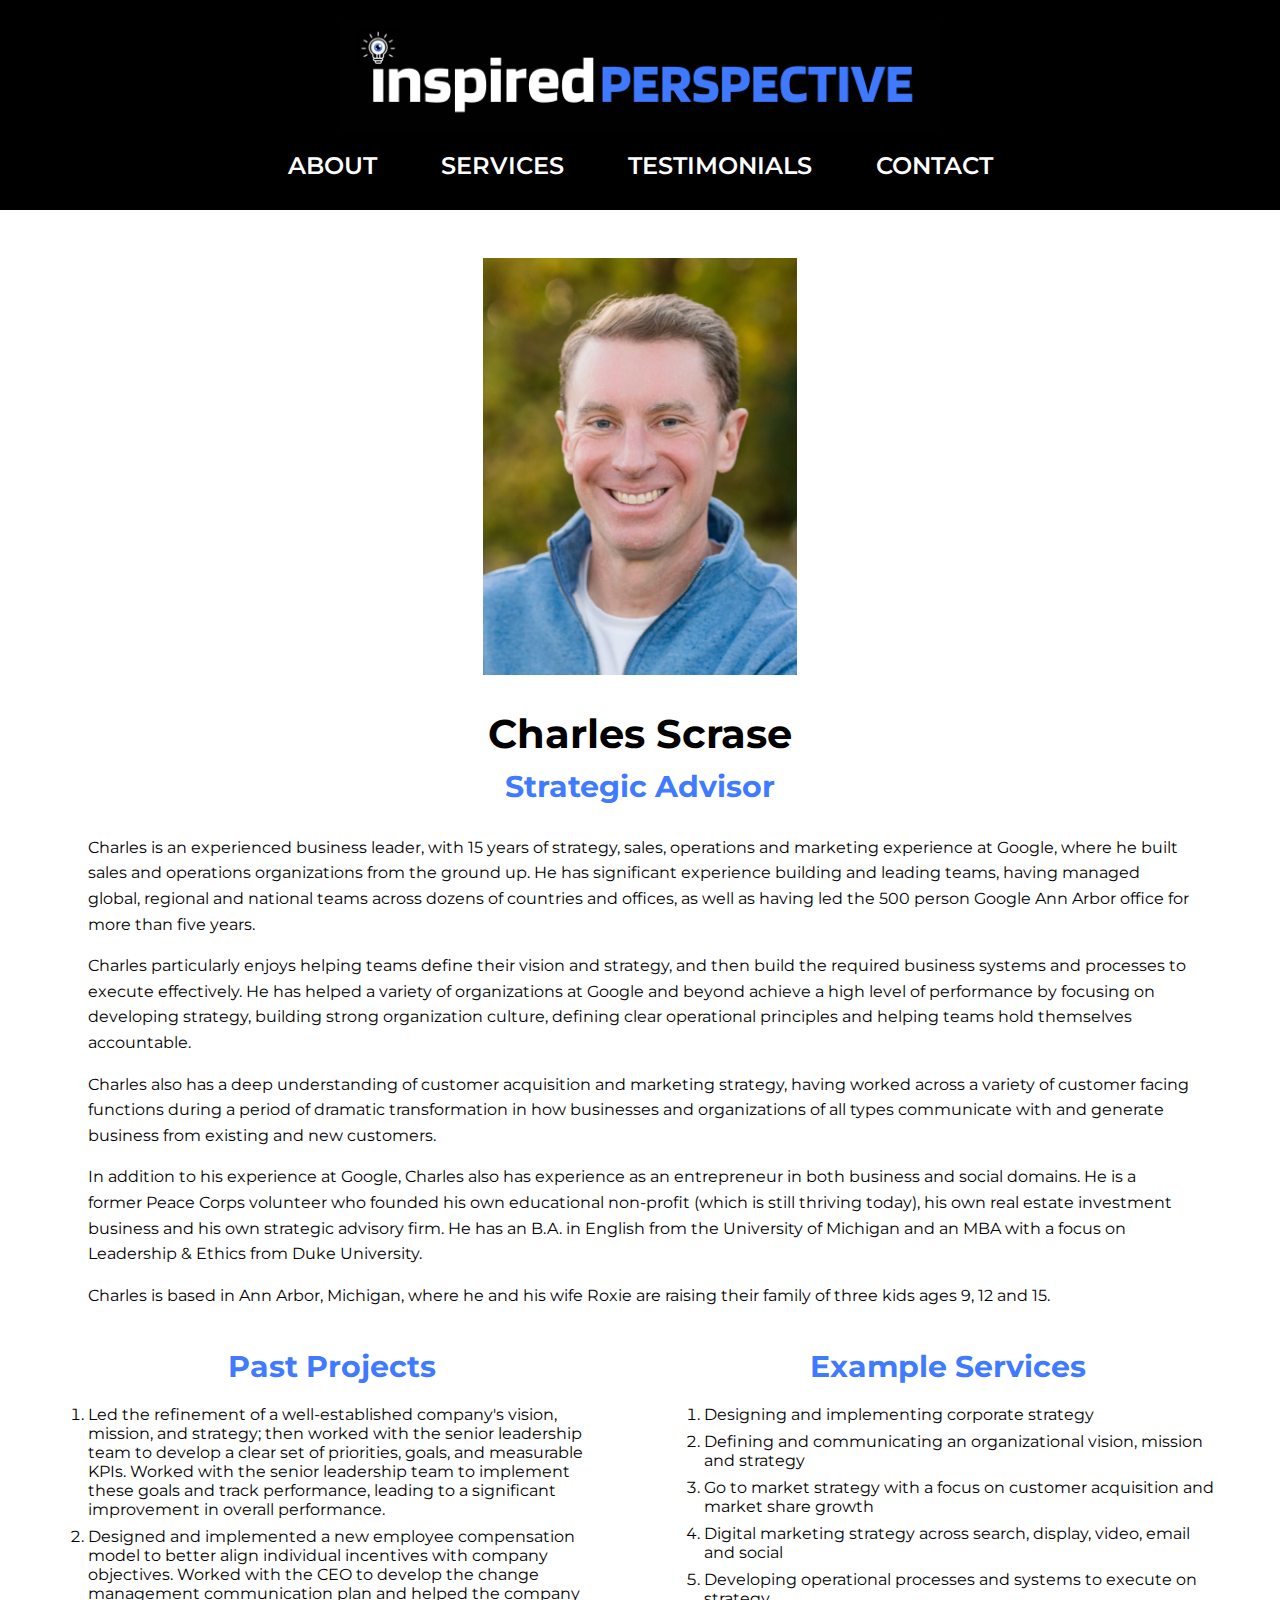
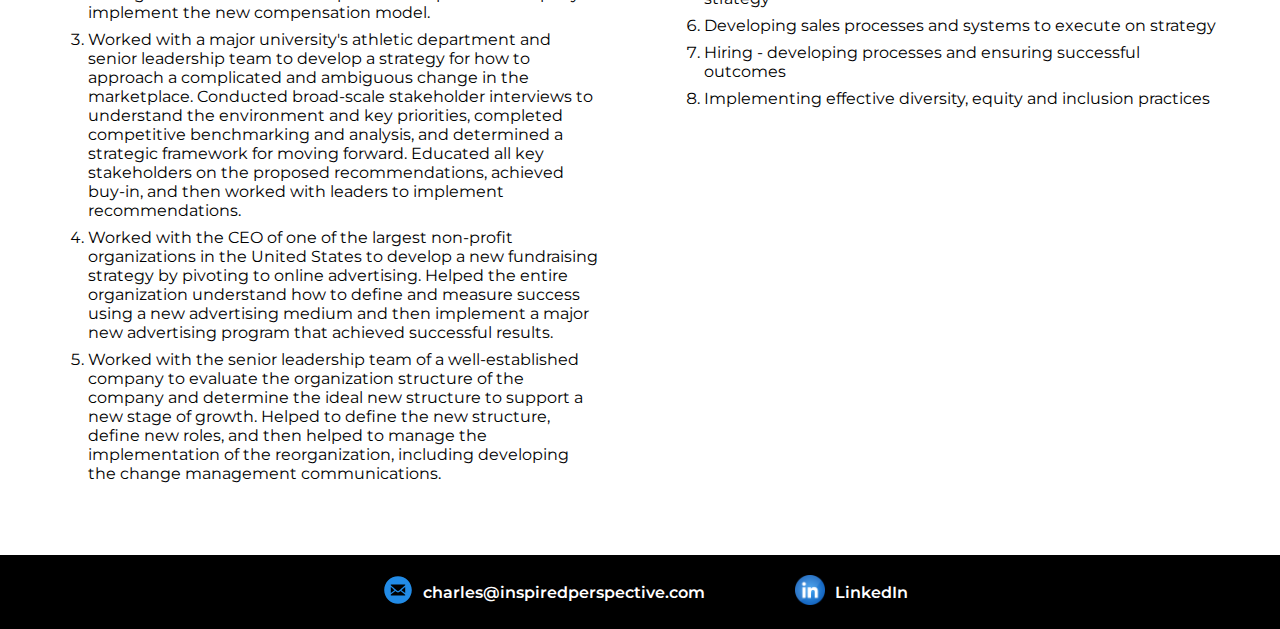
<file: index.html>
<!DOCTYPE html>
<html lang="en">
<head>
    <meta charset="UTF-8">
    <meta name="viewport" content="width=device-width, initial-scale=1.0">
    <title>Inspired Perspective</title>
    <link rel="icon" href="assets/insper-logo.jpg" type="image/jpeg">
    <link rel="stylesheet" href="styles.css">
    <link href="https://fonts.googleapis.com/css2?family=Montserrat:wght@400;600&display=swap" rel="stylesheet">
</head>
<body>
    <header>
        <a href = "#main" class="skip-link">Skip to Main Content</a>
        
        <nav class="navbar">
            <div class="logo">
                <a href="index.html">
                    <img src="assets/insper-logofull.png" alt="Inspired Perspective Logo" class="logofull">
                </a>
            </div>
            <ul class="nav-links">
                <li><a href="index.html">ABOUT</a></li>
                <li><a href="services.html">SERVICES</a></li>
                <li><a href="testimonials.html">TESTIMONIALS</a></li>
                <li><a href="contact.html">CONTACT</a></li>
            </ul>
        </nav>

        <nav id="hamburger-nav">
            <div class="logo">
                <a href="index.html">
                    <img src="assets/insper-logofull.png" alt="Inspired Perspective Logo" class="ham-logofull">
                </a>
            </div>
            <div class="hamburger-menu">
                <div class="hamburger-icon" onclick="toggleMenu()">
                    <span></span>
                    <span></span>
                    <span></span>
                </div>
                <div class="menu-links">
                    <ul>
                        <li><a href="index.html" onclick="toggleMenu()">ABOUT</a></li>
                        <li><a href="services.html" onclick="toggleMenu()">SERVICES</a></li>
                        <li><a href="testimonials.html" onclick="toggleMenu()">TESTIMONIALS</a></li>
                        <li><a href="contact.html" onclick="toggleMenu()">CONTACT</a></li>
                    </ul>
                </div>
            </div>
        </nav>

    </header>

    <main id="main">
        <div class="about-header">
            <img src="assets/headshot.png" alt="Charles Scrase headshot" class="headshot">
            <div class="about-titles">
                <h1 class="about-name">Charles Scrase</h1>
                <h2 class="about-role">Strategic Advisor</h2>
            </div>
        </div>
        <div class="about-bio">
            <!--editable:bio-->
            <p class="about-bio-p">Charles is an experienced business leader, with 15 years of strategy, sales, operations and marketing experience at Google, where he built sales and operations organizations from the ground up.  He has significant experience building and leading teams, having managed global, regional and national teams across dozens of countries and offices, as well as having led the 500 person Google Ann Arbor office for more than five years.</p>
            <p class="about-bio-p">Charles particularly enjoys helping teams define their vision and strategy, and then build the required business systems and processes to execute effectively.  He has helped a variety of organizations at Google and beyond achieve a high level of performance by focusing on developing strategy, building strong organization culture, defining clear operational principles and helping teams hold themselves accountable.</p>
            <p class="about-bio-p">Charles also has a deep understanding of customer acquisition and marketing strategy, having worked across a variety of customer facing functions during a period of dramatic transformation in how businesses and organizations of all types communicate with and generate business from existing and new customers.</p>
            <p class="about-bio-p">In addition to his experience at Google, Charles also has experience as an entrepreneur in both business and social domains.  He is a former Peace Corps volunteer who founded his own educational non-profit (which is still thriving today), his own real estate investment business and his own strategic advisory firm.  He has an B.A. in English from the University of Michigan and an MBA with a focus on Leadership & Ethics from Duke University.</p>
            <p class="about-bio-p">Charles is based in Ann Arbor, Michigan, where he and his wife Roxie are raising their family of three kids ages 9, 12 and 15.</p>
            <!--endeditable-->
        </div>
        <div class="about-content">
            <div class="past-projects">
                <h2 class="about-projects-header">Past Projects</h2>
                <ol class="about-projects-list">
                    <!--editable:past_projects-->
                    <li>Led the refinement of a well-established company's vision, mission, and strategy; then worked with the senior leadership team to develop a clear set of priorities, goals, and measurable KPIs. Worked with the senior leadership team to implement these goals and track performance, leading to a significant improvement in overall performance.</li>
                    <li>Designed and implemented a new employee compensation model to better align individual incentives with company objectives. Worked with the CEO to develop the change management communication plan and helped the company implement the new compensation model.</li>
                    <li>Worked with a major university's athletic department and senior leadership team to develop a strategy for how to approach a complicated and ambiguous change in the marketplace. Conducted broad-scale stakeholder interviews to understand the environment and key priorities, completed competitive benchmarking and analysis, and determined a strategic framework for moving forward. Educated all key stakeholders on the proposed recommendations, achieved buy-in, and then worked with leaders to implement recommendations.</li>
                    <li>Worked with the CEO of one of the largest non-profit organizations in the United States to develop a new fundraising strategy by pivoting to online advertising. Helped the entire organization understand how to define and measure success using a new advertising medium and then implement a major new advertising program that achieved successful results.</li>
                    <li>Worked with the senior leadership team of a well-established company to evaluate the organization structure of the company and determine the ideal new structure to support a new stage of growth. Helped to define the new structure, define new roles, and then helped to manage the implementation of the reorganization, including developing the change management communications.</li>
                    <!--endeditable-->
                </ol>
            </div>
            <div class="example-services">   
                <h2 class="about-services-header">Example Services</h2>
                <ol class="about-services-list">
                    <!--editable:example_services-->
                    <li>Designing and implementing corporate strategy</li>
                    <li>Defining and communicating an organizational vision, mission and strategy</li>
                    <li>Go to market strategy with a focus on customer acquisition and market share growth</li>
                    <li>Digital marketing strategy across search, display, video, email and social</li>
                    <li>Developing operational processes and systems to execute on strategy</li>
                    <li>Developing sales processes and systems to execute on strategy</li>
                    <li>Hiring - developing processes and ensuring successful outcomes</li>
                    <li>Implementing effective diversity, equity and inclusion practices</li>
                    <!--endeditable-->
                </ol>
            </div>
        </div>
    </main>

    <footer>
        <div class="footer-email">
            <a href="mailto:charles@inspiredperspective.com">
                <img src="assets/email-logo.svg" alt="Email logo">
            </a>            
            <a href="mailto:charles@inspiredperspective.com">charles@inspiredperspective.com</a>
        </div>
        <div class="footer-linkedin">
            <a href="https://www.linkedin.com/in/charlesscrase/">
                <img src="assets/linkedin-logo.png" alt="LinkedIn logo">
            </a>
            <a href="https://www.linkedin.com/in/charlesscrase/">LinkedIn</a>
        </div>
    </footer>
    <script src="script.js"></script>
</body>
</html>
</file>
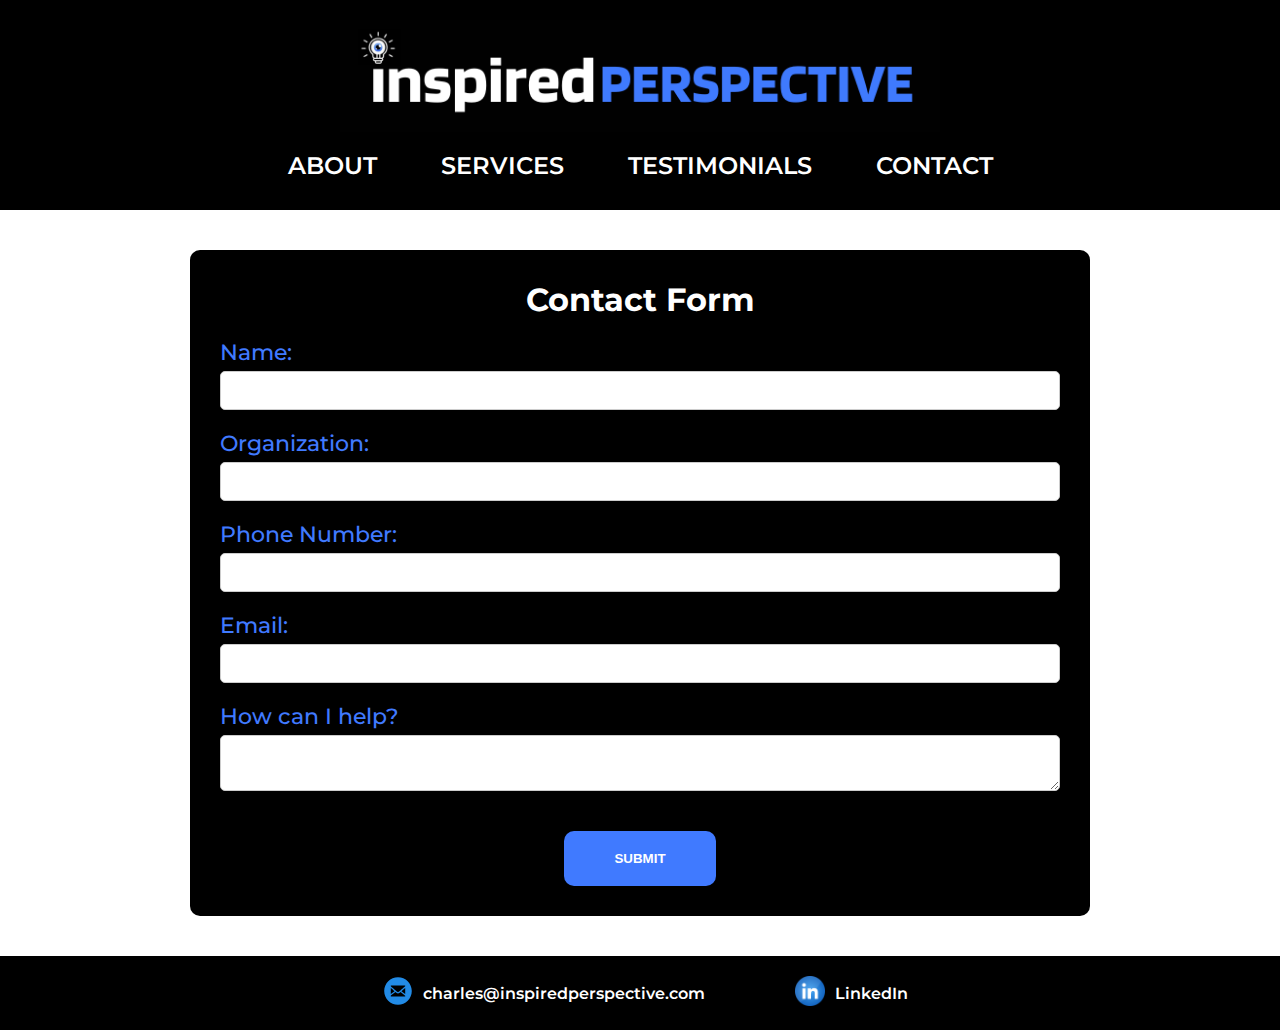
<file: contact.html>
<!DOCTYPE html>
<html lang="en">
<head>
    <meta charset="UTF-8">
    <meta name="viewport" content="width=device-width, initial-scale=1.0">
    <title>Contact</title>
    <link rel="icon" href="assets/insper-logo.jpg" type="image/jpeg">
    <link rel="stylesheet" href="styles.css">
    <link href="https://fonts.googleapis.com/css2?family=Montserrat:wght@400;600&display=swap" rel="stylesheet">
</head>
<body>
    <header>
        <a href = "#main" class="skip-link">Skip to Main Content</a>
        <nav class="navbar">
            <div class="logo">
                <a href="index.html">
                    <img src="assets/insper-logofull.png" alt="Inspired Perspective Logo" class="logofull">
                </a>
            </div>
            <ul class="nav-links">
                <li><a href="index.html">ABOUT</a></li>
                <li><a href="services.html">SERVICES</a></li>
                <li><a href="testimonials.html">TESTIMONIALS</a></li>
                <li><a href="contact.html">CONTACT</a></li>
            </ul>
        </nav>

        <nav id="hamburger-nav">
            <div class="logo">
                <a href="index.html">
                    <img src="assets/insper-logofull.png" alt="Inspired Perspective Logo" class="ham-logofull">
                </a>
            </div>
            <div class="hamburger-menu">
                <div class="hamburger-icon" onclick="toggleMenu()">
                    <span></span>
                    <span></span>
                    <span></span>
                </div>
                <div class="menu-links">
                    <ul>
                        <li><a href="index.html" onclick="toggleMenu()">ABOUT</a></li>
                        <li><a href="services.html" onclick="toggleMenu()">SERVICES</a></li>
                        <li><a href="testimonials.html" onclick="toggleMenu()">TESTIMONIALS</a></li>
                        <li><a href="contact.html" onclick="toggleMenu()">CONTACT</a></li>
                    </ul>
                </div>
            </div>
        </nav>
    </header>

    <main id="main">
        <div class="contact-content">
            <h1 class="contact-header">Contact Form</h1>
            <form
                action="https://formspree.io/f/xqakpday"
                method="POST"
            >
                <label>
                    Name:
                    <input type="text" name="name">
                </label>
                <label>
                    Organization:
                    <input type="text" name="organization">
                </label>
                <label>
                    Phone Number:
                    <input type="tel" name="phone">
                </label>
                <label>
                    Email:
                    <input type="email" name="email">
                </label>
                <label>
                    How can I help?
                    <textarea name="message"></textarea>
                </label>
                <button type="submit">Submit</button>
            </form>
        </div>
    </main>

    <footer>
        <div class="footer-email">
            <a href="mailto:charles@inspiredperspective.com">
                <img src="assets/email-logo.svg" alt="Email logo">
            </a>            
            <a href="mailto:charles@inspiredperspective.com">charles@inspiredperspective.com</a>
        </div>
        <div class="footer-linkedin">
            <a href="www.linkedin.com/in/charlesscrase/">
            <img src="assets/linkedin-logo.png" alt="LinkedIn logo">
            </a>
            <a href="www.linkedin.com/in/charlesscrase/">LinkedIn</a>
        </div>
    </footer>
    <script src="script.js"></script>
</body>
</html>
</file>
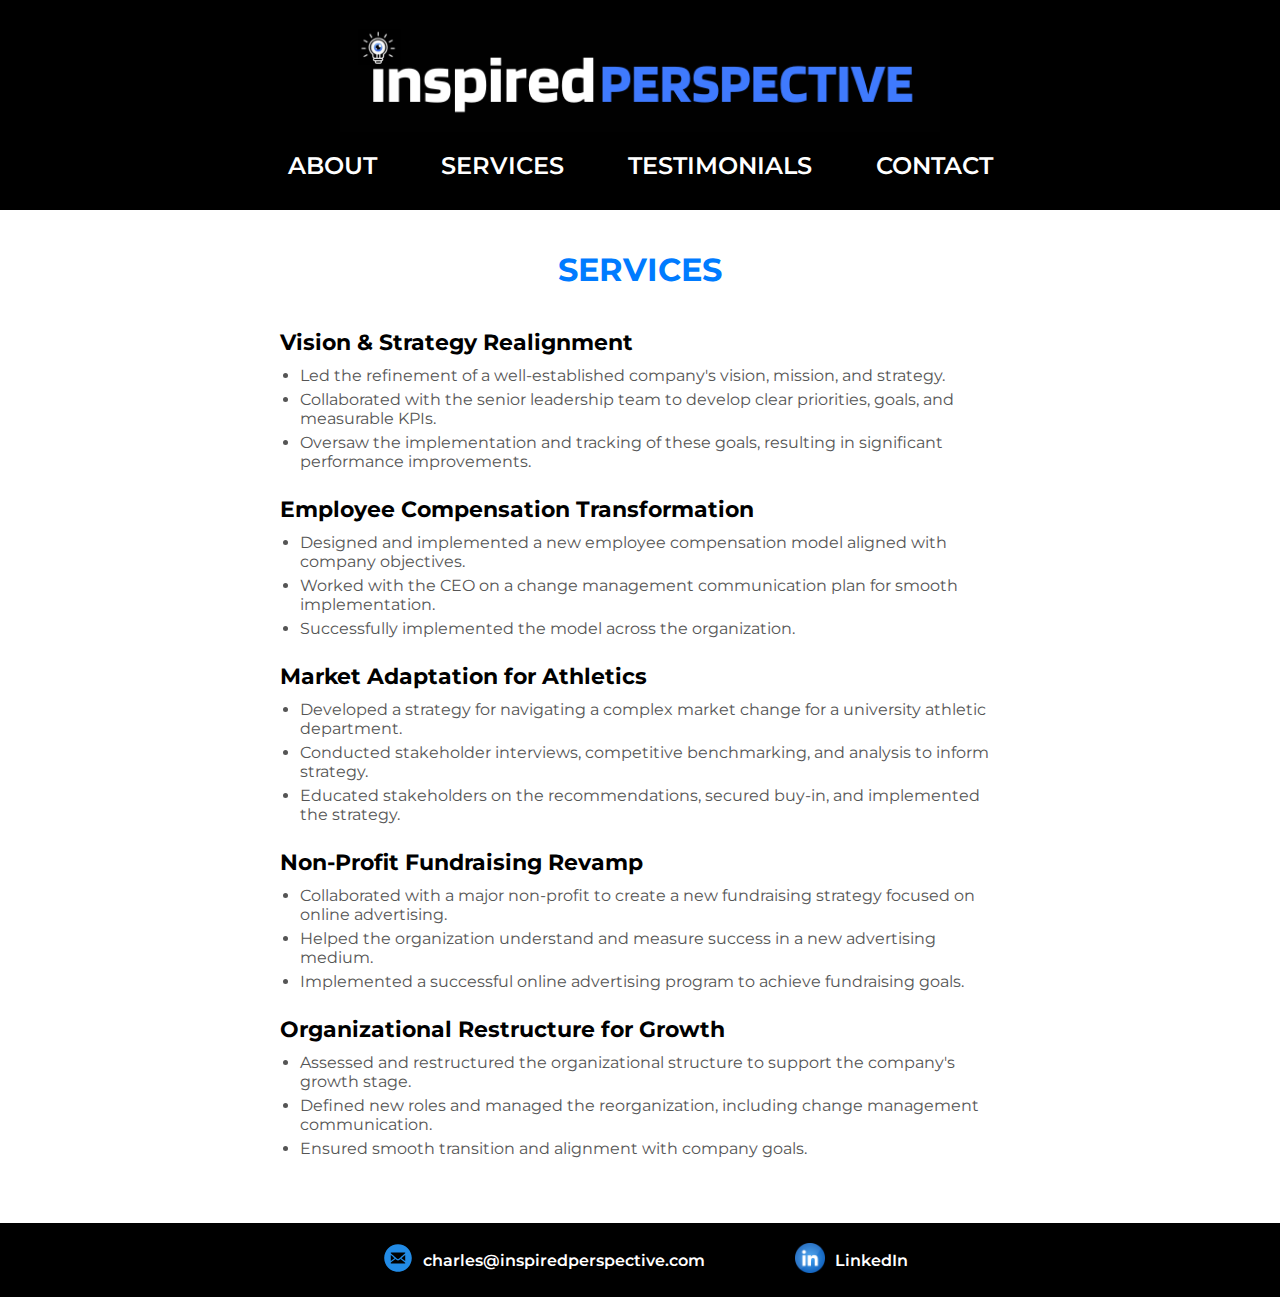
<file: services.html>
<!DOCTYPE html>
<html lang="en">
<head>
    <meta charset="UTF-8">
    <meta name="viewport" content="width=device-width, initial-scale=1.0">
    <title>Services</title>
    <link rel="icon" href="assets/insper-logo.jpg" type="image/jpeg">
    <link rel="stylesheet" href="styles.css">
    <link href="https://fonts.googleapis.com/css2?family=Montserrat:wght@400;600&display=swap" rel="stylesheet">
</head>
<body>
    <header>
        <a href = "#main" class="skip-link">Skip to Main Content</a>
        
        <nav class="navbar">
            <div class="logo">
                <a href="index.html">
                    <img src="assets/insper-logofull.png" alt="Inspired Perspective Logo" class="logofull">
                </a>
            </div>
            <ul class="nav-links">
                <li><a href="index.html">ABOUT</a></li>
                <li><a href="services.html">SERVICES</a></li>
                <li><a href="testimonials.html">TESTIMONIALS</a></li>
                <li><a href="contact.html">CONTACT</a></li>
            </ul>
        </nav>

        <nav id="hamburger-nav">
            <div class="logo">
                <a href="index.html">
                    <img src="assets/insper-logofull.png" alt="Inspired Perspective Logo" class="ham-logofull">
                </a>
            </div>
            <div class="hamburger-menu">
                <div class="hamburger-icon" onclick="toggleMenu()">
                    <span></span>
                    <span></span>
                    <span></span>
                </div>
                <div class="menu-links">
                    <ul>
                        <li><a href="index.html" onclick="toggleMenu()">ABOUT</a></li>
                        <li><a href="services.html" onclick="toggleMenu()">SERVICES</a></li>
                        <li><a href="testimonials.html" onclick="toggleMenu()">TESTIMONIALS</a></li>
                        <li><a href="contact.html" onclick="toggleMenu()">CONTACT</a></li>
                    </ul>
                </div>
            </div>
        </nav>
    </header>

    <main id="main">
        <h1 class="services-header">SERVICES</h1>
        <div class="all-service-projects">
            <!--editable:service_projects-->

            <div class="service-project">
                <h2><!--editable:title-->Vision & Strategy Realignment<!--endeditable--></h2>
                <ul>
                    <!--editable:details-->
                    <li>Led the refinement of a well-established company's vision, mission, and strategy.</li>
                    <li>Collaborated with the senior leadership team to develop clear priorities, goals, and measurable KPIs.</li>
                    <li>Oversaw the implementation and tracking of these goals, resulting in significant performance improvements.</li>
                    <!--endeditable-->
                </ul>
            </div>
            
            <div class="service-project">
                <h2><!--editable:title-->Employee Compensation Transformation<!--endeditable--></h2>
                <ul>
                    <!--editable:details-->
                    <li>Designed and implemented a new employee compensation model aligned with company objectives.</li>
                    <li>Worked with the CEO on a change management communication plan for smooth implementation.</li>
                    <li>Successfully implemented the model across the organization.</li>
                    <!--endeditable-->
                </ul>
            </div>
            
            <div class="service-project">
                <h2><!--editable:title-->Market Adaptation for Athletics<!--endeditable--></h2>
                <ul>
                    <!--editable:details-->
                    <li>Developed a strategy for navigating a complex market change for a university athletic department.</li>
                    <li>Conducted stakeholder interviews, competitive benchmarking, and analysis to inform strategy.</li>
                    <li>Educated stakeholders on the recommendations, secured buy-in, and implemented the strategy.</li>
                    <!--endeditable-->
                </ul>
            </div>
            
            <div class="service-project">
                <h2><!--editable:title-->Non-Profit Fundraising Revamp<!--endeditable--></h2>
                <ul>
                    <!--editable:details-->
                    <li>Collaborated with a major non-profit to create a new fundraising strategy focused on online advertising.</li>
                    <li>Helped the organization understand and measure success in a new advertising medium.</li>
                    <li>Implemented a successful online advertising program to achieve fundraising goals.</li>
                    <!--endeditable-->
                </ul>
            </div>
            
            <div class="service-project">
                <h2><!--editable:title-->Organizational Restructure for Growth<!--endeditable--></h2>
                <ul>
                    <!--editable:details-->
                    <li>Assessed and restructured the organizational structure to support the company's growth stage.</li>
                    <li>Defined new roles and managed the reorganization, including change management communication.</li>
                    <li>Ensured smooth transition and alignment with company goals.</li>
                    <!--endeditable-->
                </ul>
            </div> 
            <!--endeditable-->
        </div>
    </main>

    <footer>
        <div class="footer-email">
            <a href="mailto:charles@inspiredperspective.com">
                <img src="assets/email-logo.svg" alt="Email logo">
            </a>            
            <a href="mailto:charles@inspiredperspective.com">charles@inspiredperspective.com</a>
        </div>
        <div class="footer-linkedin">
            <a href="www.linkedin.com/in/charlesscrase/">
            <img src="assets/linkedin-logo.png" alt="LinkedIn logo">
            </a>
            <a href="www.linkedin.com/in/charlesscrase/">LinkedIn</a>
        </div>
    </footer>
    <script src="script.js"></script>
</body>
</html>
</file>
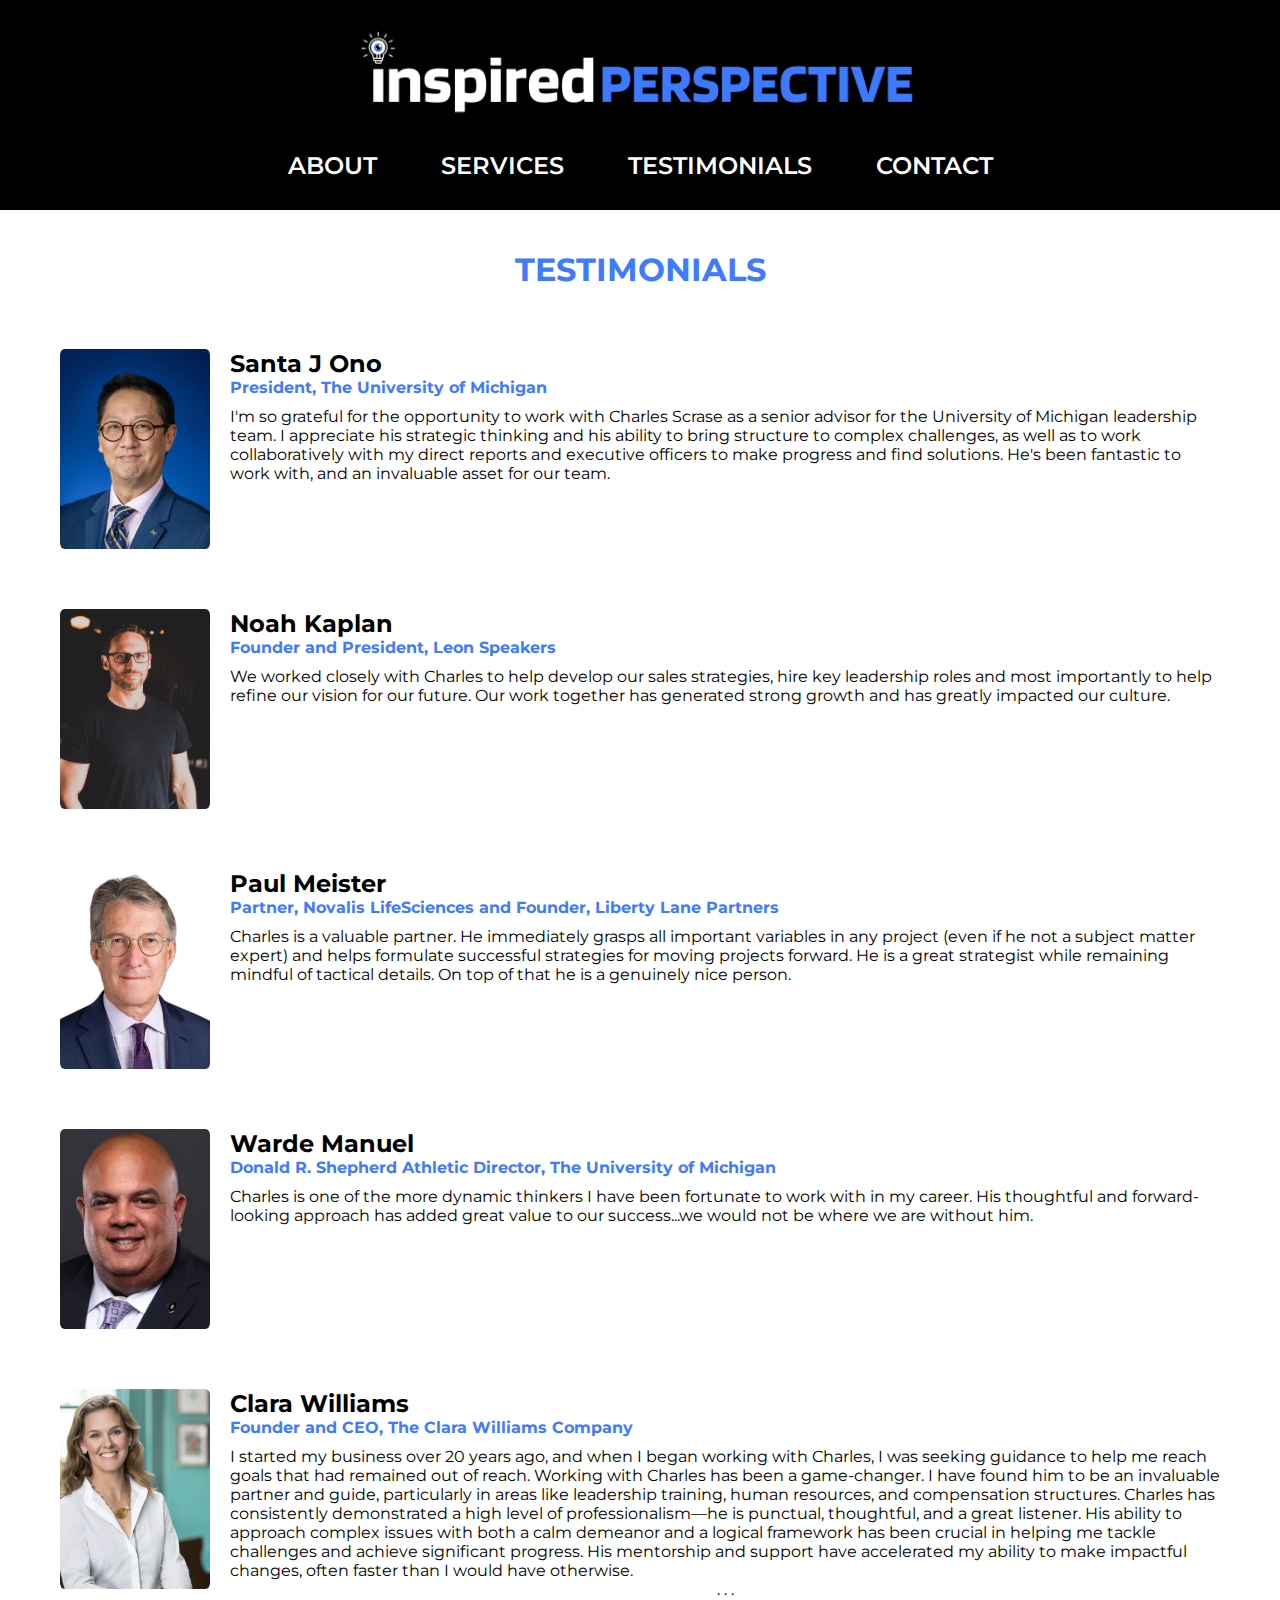
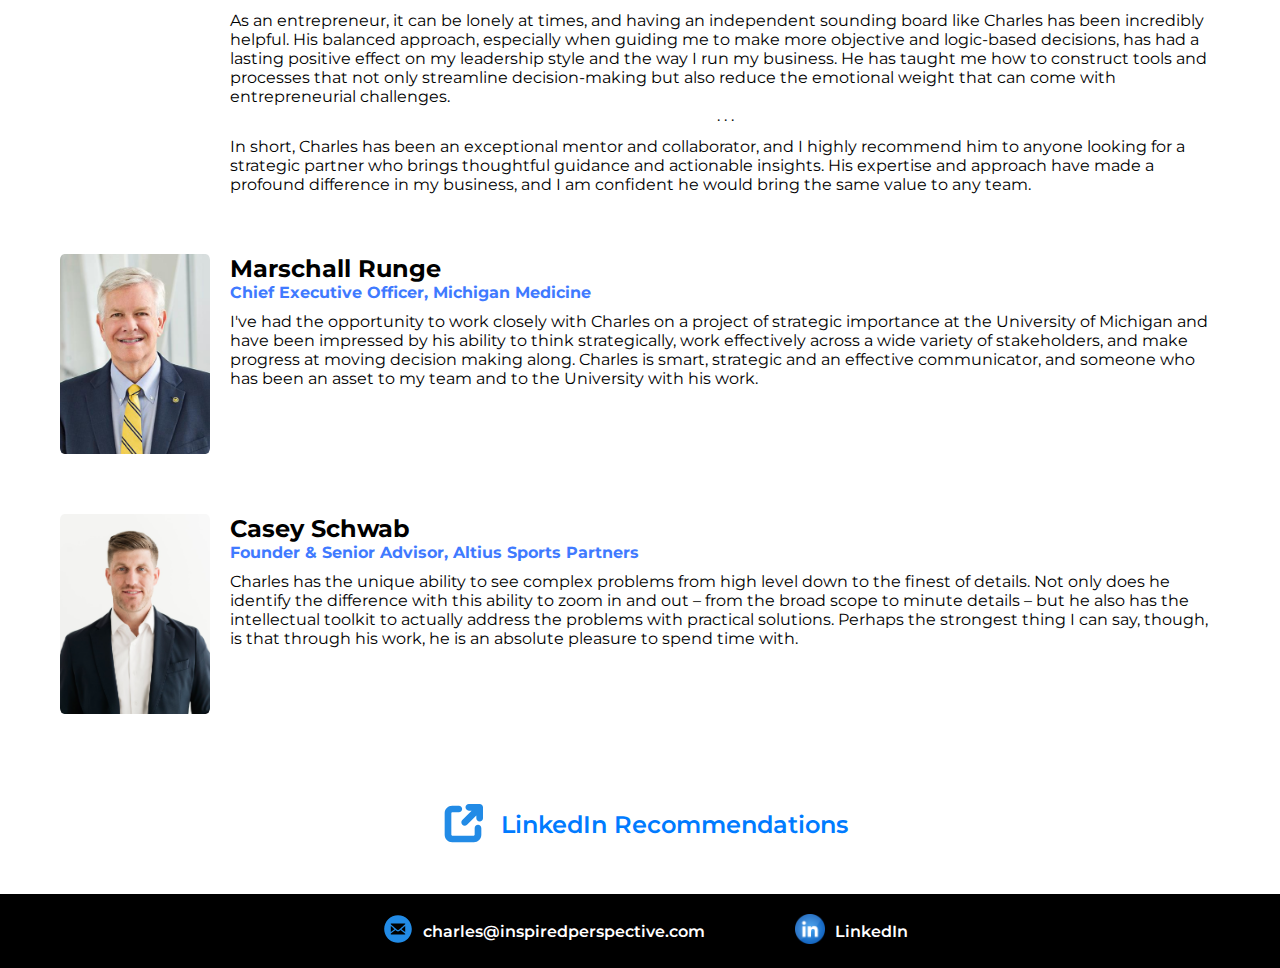
<file: testimonials.html>
<!DOCTYPE html>
<html lang="en">
<head>
    <meta charset="UTF-8">
    <meta name="viewport" content="width=device-width, initial-scale=1.0">
    <title>Testimonials</title>
    <link rel="icon" href="assets/insper-logo.jpg" type="image/jpeg">
    <link rel="stylesheet" href="styles.css">
    <link href="https://fonts.googleapis.com/css2?family=Montserrat:wght@400;600&display=swap" rel="stylesheet">
</head>
<body>
    <header>
        <a href = "#main" class="skip-link">Skip to Main Content</a>
        
        <nav class="navbar">
            <div class="logo">
                <a href="index.html">
                    <img src="assets/insper-logofull.png" alt="Inspired Perspective Logo" class="logofull">
                </a>
            </div>
            <ul class="nav-links">
                <li><a href="index.html">ABOUT</a></li>
                <li><a href="services.html">SERVICES</a></li>
                <li><a href="testimonials.html">TESTIMONIALS</a></li>
                <li><a href="contact.html">CONTACT</a></li>
            </ul>
        </nav>

        <nav id="hamburger-nav">
            <div class="logo">
                <a href="index.html">
                    <img src="assets/insper-logofull.png" alt="Inspired Perspective Logo" class="ham-logofull">
                </a>
            </div>
            <div class="hamburger-menu">
                <div class="hamburger-icon" onclick="toggleMenu()">
                    <span></span>
                    <span></span>
                    <span></span>
                </div>
                <div class="menu-links">
                    <ul>
                        <li><a href="index.html" onclick="toggleMenu()">ABOUT</a></li>
                        <li><a href="services.html" onclick="toggleMenu()">SERVICES</a></li>
                        <li><a href="testimonials.html" onclick="toggleMenu()">TESTIMONIALS</a></li>
                        <li><a href="contact.html" onclick="toggleMenu()">CONTACT</a></li>
                    </ul>
                </div>
            </div>
        </nav>
    </header>

    <main id="main">
        <h1 class="testimonials-header">TESTIMONIALS</h1>

        <div class="testimonial-container">
            <!--editable:image-->
            <img src="assets/santa-ono-headshot.png" alt="Santa Ono headshot">
            <div class="testimonial-content">
                <h2><!--editable:title-->Santa J Ono<!--endeditable--></h2>
                <h3 class="title"><!--editable:subtitle-->President, The University of Michigan<!--endeditable--></h3>
                <p class="message"><!--editable:message-->I'm so grateful for the opportunity to work with Charles Scrase as a senior advisor for the University of Michigan leadership team. I appreciate his strategic thinking and his ability to bring structure to complex challenges, as well as to work collaboratively with my direct reports and executive officers to make progress and find solutions. He's been fantastic to work with, and an invaluable asset for our team.<!--endeditable--></p>
            </div>
        </div>
        <div class="testimonial-container">
            <!--editable:image-->
            <img src="assets/noah-kaplan-headshot.png" alt="Noah Kaplan headshot">
            <div class="testimonial-content">
                <h2><!--editable:title-->Noah Kaplan<!--endeditable--></h2>
                <h3 class="title"><!--editable:subtitle-->Founder and President, Leon Speakers<!--endeditable--></h3>
                <p class="message"><!--editable:message-->We worked closely with Charles to help develop our sales strategies, hire key leadership roles and most importantly to help refine our vision for our future. Our work together has generated strong growth and has greatly impacted our culture.<!--endeditable--></p>
            </div>
        </div>
        <div class="testimonial-container">
            <!--editable:image-->
            <img src="assets/paul-meister-headshot.png" alt="Paul Meister headshot">
            <!--endeditable-->
            <div class="testimonial-content">
                <h2><!--editable:title-->Paul Meister<!--endeditable--></h2>
                <h3 class="title"><!--editable:subtitle-->Partner, Novalis LifeSciences and Founder, Liberty Lane Partners<!--endeditable--></h3>
                <p class="message"><!--editable:message-->Charles is a valuable partner. He immediately grasps all important variables in any project (even if he not a subject matter expert) and helps formulate successful strategies for moving projects forward. He is a great strategist while remaining mindful of tactical details. On top of that he is a genuinely nice person.<!--endeditable--></p>
            </div>
        </div>
        <div class="testimonial-container">
            <!--editable:image-->
            <img src="assets/warde-manuel-headshot.png" alt="Warde Manuel headshot">
            <!--endeditable-->
            <div class="testimonial-content">
                <h2><!--editable:title-->Warde Manuel<!--endeditable--></h2>
                <h3 class="title"><!--editable:subtitle-->Donald R. Shepherd Athletic Director, The University of Michigan<!--endeditable--></h3>
                <p class="message"><!--editable:message-->Charles is one of the more dynamic thinkers I have been fortunate to work with in my career.  His thoughtful and forward-looking approach has added great value to our success...we would not be where we are without him.<!--endeditable--></p>
            </div>
        </div>
        <div class="testimonial-container">
            <!--editable:image-->
            <img src="assets/clara-williams-headshot.png" alt="Clara Williams headshot">
            <!--endeditable-->
            <div class="testimonial-content">
                <h2><!--editable:title-->Clara Williams<!--endeditable--></h2>
                <h3 class="title"><!--editable:subtitle-->Founder and CEO, The Clara Williams Company<!--endeditable--></h3>
                <!--editable:message-->
                <p class="message">I started my business over 20 years ago, and when I began working with Charles, I was seeking guidance to help me reach goals that had remained out of reach. Working with Charles has been a game-changer. I have found him to be an invaluable partner and guide, particularly in areas like leadership training, human resources, and compensation structures.  Charles has consistently demonstrated a high level of professionalism—he is punctual, thoughtful, and a great listener. His ability to approach complex issues with both a calm demeanor and a logical framework has been crucial in helping me tackle challenges and achieve significant progress. His mentorship and support have accelerated my ability to make impactful changes, often faster than I would have otherwise.</p>
                <p class="message-separator">. . .</p>
                <p class="message">As an entrepreneur, it can be lonely at times, and having an independent sounding board like Charles has been incredibly helpful. His balanced approach, especially when guiding me to make more objective and logic-based decisions, has had a lasting positive effect on my leadership style and the way I run my business. He has taught me how to construct tools and processes that not only streamline decision-making but also reduce the emotional weight that can come with entrepreneurial challenges.</p>
                <p class="message-separator">. . .</p>
                <p class="message">In short, Charles has been an exceptional mentor and collaborator, and I highly recommend him to anyone looking for a strategic partner who brings thoughtful guidance and actionable insights. His expertise and approach have made a profound difference in my business, and I am confident he would bring the same value to any team.</p>
                <!--endeditable-->
            </div>
        </div>
        <div class="testimonial-container">
            <!--editable:image-->
            <img src="assets/marschall-runge-headshot.png" alt="Marschall Runge headshot">
            <!--endeditable-->
            <div class="testimonial-content">
                <h2><!--editable:title-->Marschall Runge<!--endeditable--></h2>
                <h3 class="title"><!--editable:subtitle-->Chief Executive Officer, Michigan Medicine<!--endeditable--></h3>
                <p class="message"><!--editable:message-->I've had the opportunity to work closely with Charles on a project of strategic importance at the University of Michigan and have been impressed by his ability to think strategically, work effectively across a wide variety of stakeholders, and make progress at moving decision making along.  Charles is smart, strategic and an effective communicator, and someone who has been an asset to my team and to the University with his work.<!--endeditable--></p>
            </div>
        </div>
        <div class="testimonial-container">
            <!--editable:image-->
            <img src="assets/casey-schwab-headshot.png" alt="Casey Schwab headshot">
            <!--endeditable-->
            <div class="testimonial-content">
                <h2><!--editable:title-->Casey Schwab<!--endeditable--></h2>
                <h3 class="title"><!--editable:subtitle-->Founder & Senior Advisor, Altius Sports Partners<!--endeditable--></h3>
                <p class="message"><!--editable:message-->Charles has the unique ability to see complex problems from high level down to the finest of details. Not only does he identify the difference with this ability to zoom in and out – from the broad scope to minute details – but he also has the intellectual toolkit to actually address the problems with practical solutions. Perhaps the strongest thing I can say, though, is that through his work, he is an absolute pleasure to spend time with.<!--endeditable--></p>
            </div>
        </div>

        <div class="testimonials-linkedin">
            <a href="https://www.linkedin.com/in/charlesscrase/details/recommendations" target="_blank" rel="noopener noreferrer" class="linkedin-link">
                <img src="assets/external.svg" alt="LinkedIn icon" class="linkedin-icon">
                <span>LinkedIn Recommendations</span>
            </a>
        </div>
    </main>

    <footer>
        <div class="footer-email">
            <a href="mailto:charles@inspiredperspective.com">
                <img src="assets/email-logo.svg" alt="Email logo">
            </a>            
            <a href="mailto:charles@inspiredperspective.com">charles@inspiredperspective.com</a>
        </div>
        <div class="footer-linkedin">
            <a href="www.linkedin.com/in/charlesscrase/">
            <img src="assets/linkedin-logo.png" alt="LinkedIn logo">
            </a>
            <a href="www.linkedin.com/in/charlesscrase/">LinkedIn</a>
        </div>
    </footer>
    <script src="script.js"></script>
</body>
</html>
</file>
<file: styles.css>
/* REMOVE DEFAULT STYLING */
* {
    margin: 0;
    padding: 0;
}

body {
    font-family: 'Montserrat', sans-serif;
}

main {
    margin: 40px;
}

html {
    scroll-behavior: smooth;
}

/* SKIP LINK */
.skip-link {
    position: absolute;
	left: -1000px;
}

.skip-link:focus {
    left: 10px;
    color: #FFFFFF;
}

/* NAV BAR */
.navbar {
    background-color: black;
    display: flex;
    flex-direction: column;
    align-items: center;
    padding-top: 20px;
    padding-bottom: 30px;
    justify-content: space-around;
}

.navbar .logo {
    text-align: center;
}

.navbar .logo img {
    max-width: 600px;
    height: auto;
    margin-bottom: 15px;
}

.nav-links {
    list-style: none;
    display: flex;
    gap: 4rem;
    justify-content: center;
}

.nav-links a {
    color: white; 
    text-decoration: none;
    font-size: 1.5rem;
    font-weight: 600;
}

.nav-links a:hover {
    color: #407AFF;
    text-underline-offset: 0.5rem;
    text-decoration: underline;
}

/* HAMBURGER MENU */
#hamburger-nav {
    display: none;
    background: black;
    padding: 30px;
}

.hamburger-menu {
    position: relative;
    display: inline-block;
}

.hamburger-icon {
    display: flex;
    flex-direction: column;
    justify-content: space-between;
    height: 24px;
    width: 30px;
    cursor: pointer;
}

.hamburger-icon span {
    width: 100%;
    height: 2px;
    background-color: white;
    transition: all 0.3 ease-in-out;
}

.menu-links {
    display: none;
    position: absolute;
    top: 100%;
    right: 0;
    background-color: black;
    width: fit-content;
    max-height: 0;
    overflow: hidden;
    transition: all 0.3 ease-in-out;
    margin-top: 40px;
    margin-right: -20px;
    padding-bottom: 10px;
}

.menu-links a {
    display: block;
    padding: 10px 20px;
    text-align: center;
    font-size: 1.2rem;
    font-weight: 550;
    color: white;
    font-family: 'Montserrat', sans-serif;
    text-decoration: none;
}

.menu-links li {
    list-style: none;
}

.menu-links.open {
    display: block;
    max-height: 300px;
}

/* FOOTER */
footer {
    background-color: black;
    display: flex;
    justify-content: center;
    align-items: center;
    padding: 20px;
    color: white;
    gap: 5rem;
}

footer a {
    color: white;
    text-decoration: none;
    font-size: 1rem;
    font-weight: 600;
    margin-left: 10px;
}

footer a:hover {
    text-decoration: underline;
}

footer img {
    max-width: 30px;
    height: auto;
}

.footer-email, .footer-linkedin {
    display: flex;
    align-items: center;
}

/* ABOUT PAGE */
.about-header {
    text-align: center;
}

.headshot {
    max-width: 35vh;
    height: auto;
    padding-top: 0.5rem;
}

.about-header h1 {
    padding: 0;
    margin-bottom: 10px;
    margin-top: 30px;
    font-size: 40px;
}

.about-role {
    font-size: 30px;
    margin-bottom: 30px;
    color: #407AFF;
}

.about-bio-p {
    margin: 1rem 3rem;
    line-height: 1.6;
}

.about-content {
    display: flex;
    justify-content: space-between;
    gap: 2rem;
}

.example-services, .past-projects {
    flex: 1;
    padding: 1.5rem;
}

.about-services-header, .about-projects-header {
    text-align: center;
    font-size: 30px;
    margin-bottom: 20px;
    color: #407AFF;
}

.about-services-list, .about-projects-list {
    padding-left: 1.5rem;
}

.about-services-list li, .about-projects-list li {
    margin-bottom: 0.5rem;
}

/* SERVICES PAGE */
.services-header {
    text-align: center;
    color: #007bff;
    font-weight: bold;
    margin-top: 20px;
    margin-bottom: 40px;
}

.all-service-projects {
    text-align: left;
    margin: 0 auto;
    max-width: 60%;
}

.service-project h2 {
    font-weight: bold;
    color: black;
    font-size: 22px;
    margin-bottom: 10px;
}

.service-project ul {
    padding-left: 20px;
    padding-bottom: 20px;
    list-style-type: disc;
}

.service-project li {
    text-align: left;
    font-weight: normal;
    color: #555;
    margin-bottom: 5px;
}

/* TESTIMONIALS PAGE */
.testimonials-header {
    text-align: center;
    color: #407AFF;
    font-size: 2rem;
    margin: 40px 0;
}

.testimonial-container {
    display: flex;
    align-items: flex-start;
    gap: 20px;
    margin: 20px auto;
    padding: 20px;
}

.testimonial-container img {
    width: 150px;
    height: 200px;
    object-fit: cover;
    border-radius: 3%;
}

.testimonial-content {
    display: flex;
    flex-direction: column;
}

.message-separator {
    text-align: center;
    margin-bottom: 12px;
}

.testimonial-content h2 {
    margin: 0;
    font-size: 1.5rem;
}

.testimonial-content .title {
    font-size: 1rem;
    margin-bottom: 10px;
    color: #407AFF;
}

.testimonial-content .message {
    font-size: 1rem;
}

.linkedin-link {
    padding-top: 40px;
    display: flex;
    align-items: center;
    justify-content: center;
    text-align: center;
    text-decoration: none;
    color: #007bff;
    font-weight: 600;
    font-size: 24px;
}

.linkedin-icon {
    width: 60px;
    height: auto;
    margin-right: 8px;
}

.linkedin-link:hover {
    text-decoration: underline;
}

/* CONTACT PAGE */

.contact-content {
    background-color: black;
    padding: 30px;
    width: 70%;
    margin: 0 auto;
    border-radius: 10px;
}

.contact-header {
    color: white;
    text-align: center;
    font-size: 2rem;
    margin-bottom: 20px;
}

form {
    display: flex;
    flex-direction: column;
    gap: 10px;
}

label {
    display: flex;
    flex-direction: column;
    color: #407AFF;
    font-weight: 510;
    font-size: 22px;
    margin-bottom: 10px;
}

input, textarea {
    padding: 10px;
    font-size: 15px;
    border-radius: 5px;
    border: 1px solid #ccc;
    background-color: #FFFFFF;
    box-sizing: border-box;
    margin-top: 5px;
}

button {
    margin-top: 20px;
    background-color: #407AFF;
    color: white;
    padding: 20px 50px;
    border: none;
    border-radius: 10px;
    cursor: pointer;
    font-weight: bold;
    align-self: center;
    text-transform: uppercase;
}

button:hover {
    background-color: blue;
}

/* MEDIA QUERIES */
@media (max-width: 1024px) {
    .headshot {
        max-width: 30vh;
    }
    .all-service-projects {
        max-width: 80%;
    }
}

@media (max-width: 768px) {
    .navbar {
        display: none;
    }
    #hamburger-nav {
        background: black;
        display: flex;
        align-items: center;
        justify-content: space-between;
        padding-right: 40px;
        padding-left: 40px;
    }
    .menu-links {
        background-color: black;
        flex-direction: column;
        gap: 0.5rem;
        text-align: center;        
    }
    .ham-logofull {
        width: 75%;
        max-width: 100%;
    }
    .about-header h1 {
        font-size: 30px;
    }
    .about-name, .about-role {
        text-align: center;
        font-size: 20px;
    }
    .headshot {
        display: block;
        max-width: 250px;
        margin-left: auto;
        margin-right: auto;
        margin-bottom: 20px;
    }
    .about-bio-p {
        margin: 0.5rem 0rem;
        line-height: 1.6;
    }
    .about-content {
        display: block;
        margin: 0;
        padding: 0;
    }
    .testimonial-container {
        display: flex;
        flex-direction: column;
        align-items: center;
        margin-bottom: 20px;
    }
    .testimonial-content h2,
    .testimonial-content h3 {
        text-align: center;
    }
    .message, .title {
        margin-left: 15px;
        margin-right: 15px;
    }
    .testimonial-content h2 {
        margin-bottom: 10px;
    }
    
    .all-service-projects {
        max-width: 90%;
    }
    .contact-content {
        width: 80%;
        margin: 0 auto;
    }
    footer {
        display: flex;
        flex-direction: column;
        justify-content: center;
        align-items: center;
        gap: 0.5rem;
    }

}
</file>
